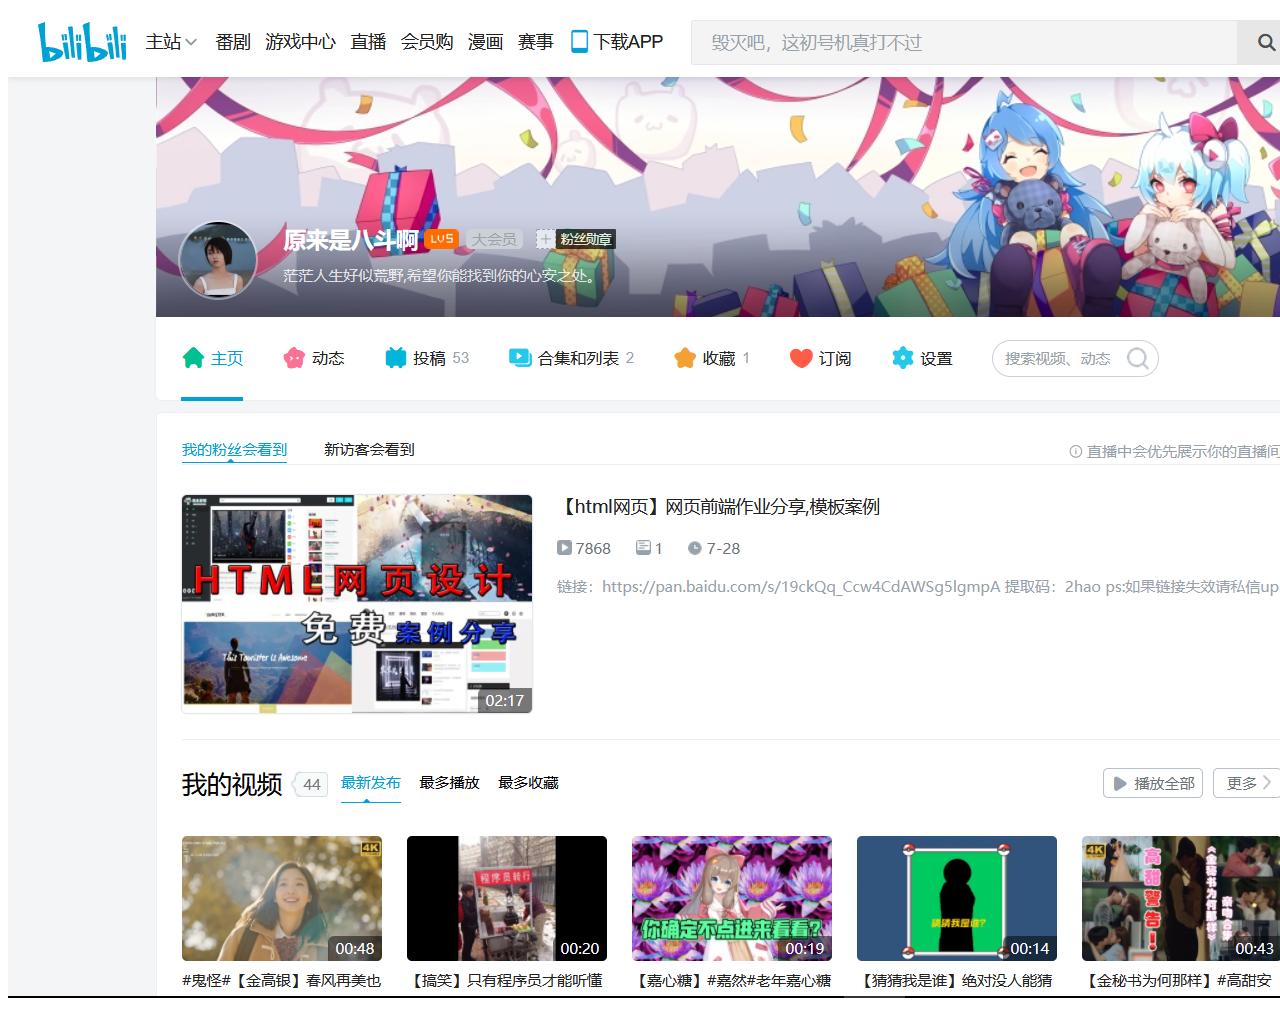
<file: boke.html>
<!DOCTYPE html>
<html lang="en">
<head>
    <meta charset="UTF-8">
    <meta http-equiv="X-UA-Compatible" content="IE=edge">
    <meta name="viewport" content="width=device-width, initial-scale=1.0">
    <link rel="icon" href="./jpg/fafa.png" type="image/x-icon">
    <title>博客</title>
</head>
<body>
    <img src="./jpg/0.png">
    
</body>
</html>
</file>
